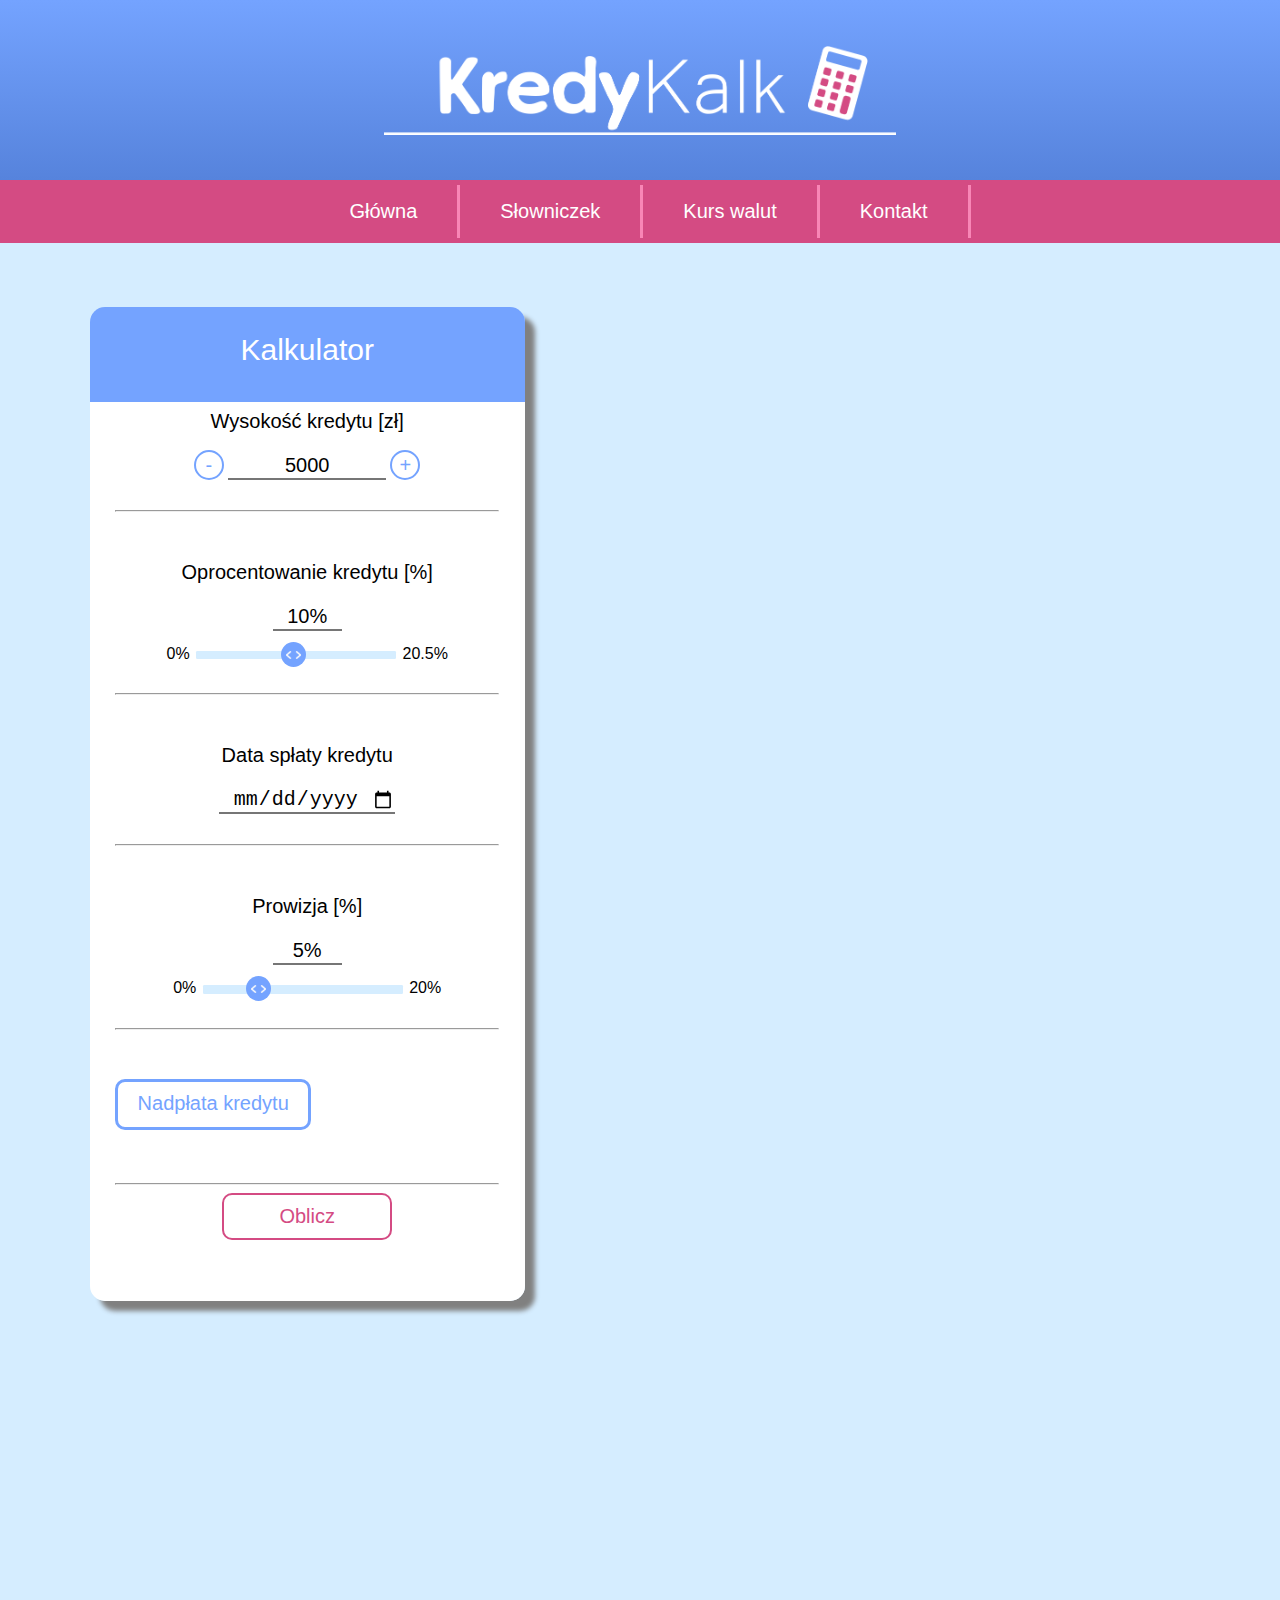
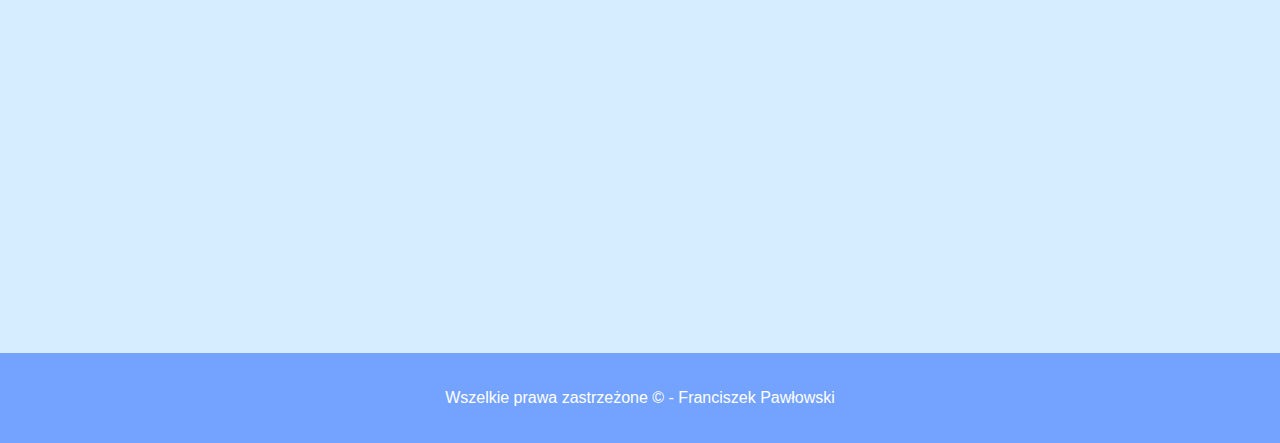
<file: kalkulator kredytów/index.html>
<!DOCTYPE html>
<html lang="pl">
<head>
    <meta charset="UTF-8">
    <meta http-equiv="X-UA-Compatible" content="IE=edge">
    <meta name="viewport" content="width=device-width, initial-scale=1.0">
    <title>Kalkulator kredytów</title>

    <link rel="stylesheet" href="css/style.css">
    <link rel="stylesheet" href="fontello/css/fontello.css">
    <script src="scripts/script.js"></script>
</head>
<body onLoad="start();">

    <main>
        <header>
            <div id="logo"></div>
        </header>

        <nav>            
            <a href="index.html">Główna</a>
            <a href="slowniczek.html">Słowniczek</a>
            <a href="kursWalut.html">Kurs walut</a>
            <a href="kontakt.html">Kontakt</a> 
        </nav>

        <article id="artykulGlowna">
            <section id="sekcja1" class="sekcja">
                <form id="kalkulator">     
                    <legend class="legenda">Kalkulator</legend> <br>

                    <div class="opcja">
                        <label for="wysokoscKredytu">Wysokość kredytu [zł]</label> <br>
                        <input type="button" onClick="zmienKwote('wysokoscKredytu', -5000);"  value="-" class="zmienKwotePrzycisk">
                        <input type="number" id="wysokoscKredytu" class="inputNumberText" value="5000" min="0"  onChange="sprawdzPoprawnoscKwoty('wysokoscKredytu');"> 
                        <input type="button" onClick="zmienKwote('wysokoscKredytu', 5000);" value="+" class="zmienKwotePrzycisk"><br>
 
                    </div>
                    <hr>
                    <br> <br>
                    
                    <div class="opcja">
                        <label for="oprocentowanieKredytu">Oprocentowanie kredytu [%]</label> <br>
                        <input type="text" id="oprocentowanieKredytu" class="inputNumberText" value="0%" readonly><br>
                        <span>0%</span>
                        <input type="range" min="0" max="20.5" value="10" step="0.01" id="zmianaOprocentowaniaKredytu" onInput="zmienProcenty('oprocentowanieKredytu', this.value);">
                        <span>20.5%</span>
                    </div>
                    <hr>
                    <br> <br>
                    
                    <div class="opcja">
                        <label for="dataSplaty">Data spłaty kredytu</label> <br>
                        <input type="date" id="dataSplaty" class="inputNumberText">
                    </div>
                    <hr>
                    <br> <br>
                    
                    <div class="opcja">
                        <label for="prowizja">Prowizja [%]</label> <br>
                        <input type="text" id="prowizja" class="inputNumberText" readonly><br>
                        <span>0%</span>
                        <input type="range" min="0" max="20" value="5" step="0.01" id="zmianaProwizji" onInput="zmienProcenty('prowizja', this.value);">
                        <span>20%</span> 
                        
                    </div>
                    <hr>
                    <br> <br>
                    
                    <div class="opcja">

                        <label class="checkbox">
                            <input type="checkbox" id="nadplataKredytu" onClick="przelaczBlokNadplatyKredytu(this.checked);">
                            <span class="checkmark">Nadpłata kredytu</span>
                        </label>
                        
                    </div>
                    <br><br>
            
                    <div id="blokNadplatyKredytu" class="opcja">
                        <label for="wysokoscNadplaty">Kwota do nadpłaty [zł]</label> <br>
                        <input type="button" onClick=" zmienKwote('wysokoscNadplaty', -500);" value="-" class="zmienKwotePrzycisk">
                        <input type="number" id="wysokoscNadplaty" class="inputNumberText" value="500" min="0" onChange="sprawdzPoprawnoscKwoty('wysokoscNadplaty');"> 
                        <input type="button" onClick="zmienKwote('wysokoscNadplaty', 500);" value="+" class="zmienKwotePrzycisk"> <br>
            
                        <div id="typNadplatyContainer">
                            <input type="radio" name="typNadplaty" id="zmniejszenieRat" checked="true">
                            <label for="zmniejszenieRat">Zmniejszenie rat</label>
                            <br>
                            
                            
                            <input type="radio" name="typNadplaty" id="zmniejszenieOkresuSplaty">
                            <label for="zmniejszenieOkresuSplaty">Zmniejszenie okresu spłaty</label>
                        </div>
                        
                         <br> <br>
                    </div>  
                    
                    <hr>
                    <input type="button" value="Oblicz" onClick="oblicz();" class="przyciskOblicz">

                </form> <br> <br>
            </section>
           

            <section id="sekcja2" class="sekcja">
                <form id="podsumowanie"> 
                    <legend class="legenda">Podsumowanie</legend> <br>
                    <label>Rata kredytu:</label><br>
                    <input type="text" id="rataKredytu" readonly> <br>
                    <select onChange="zmienWalute(this.value);" id="wyborWalut">
                        <option value="pln">PLN</option>
                        <option value="eur">EUR</option>
                        <option value="usd">USD</option>
                        <option value="chf">CHF</option>
                        <option value="gbp">GBP</option>
                        <option value="jpy">JPY</option>
                    </select>
                    <br><br>
                    <hr>

                    <label>Ilość rat:</label><br>
                    <input type="text" id="iloscRat" readonly> <br><br>
                    <hr>
                    
                    <label>Kwota do spłaty:</label><br>
                    <input type="text" id="kwotaDoSplaty" readonly> <br>
                </form>
            </section>
           
        </article>
           
        

        <footer>
            Wszelkie prawa zastrzeżone &copy; - Franciszek Pawłowski
        </footer>
    </main>
</body>
</html>
</file>
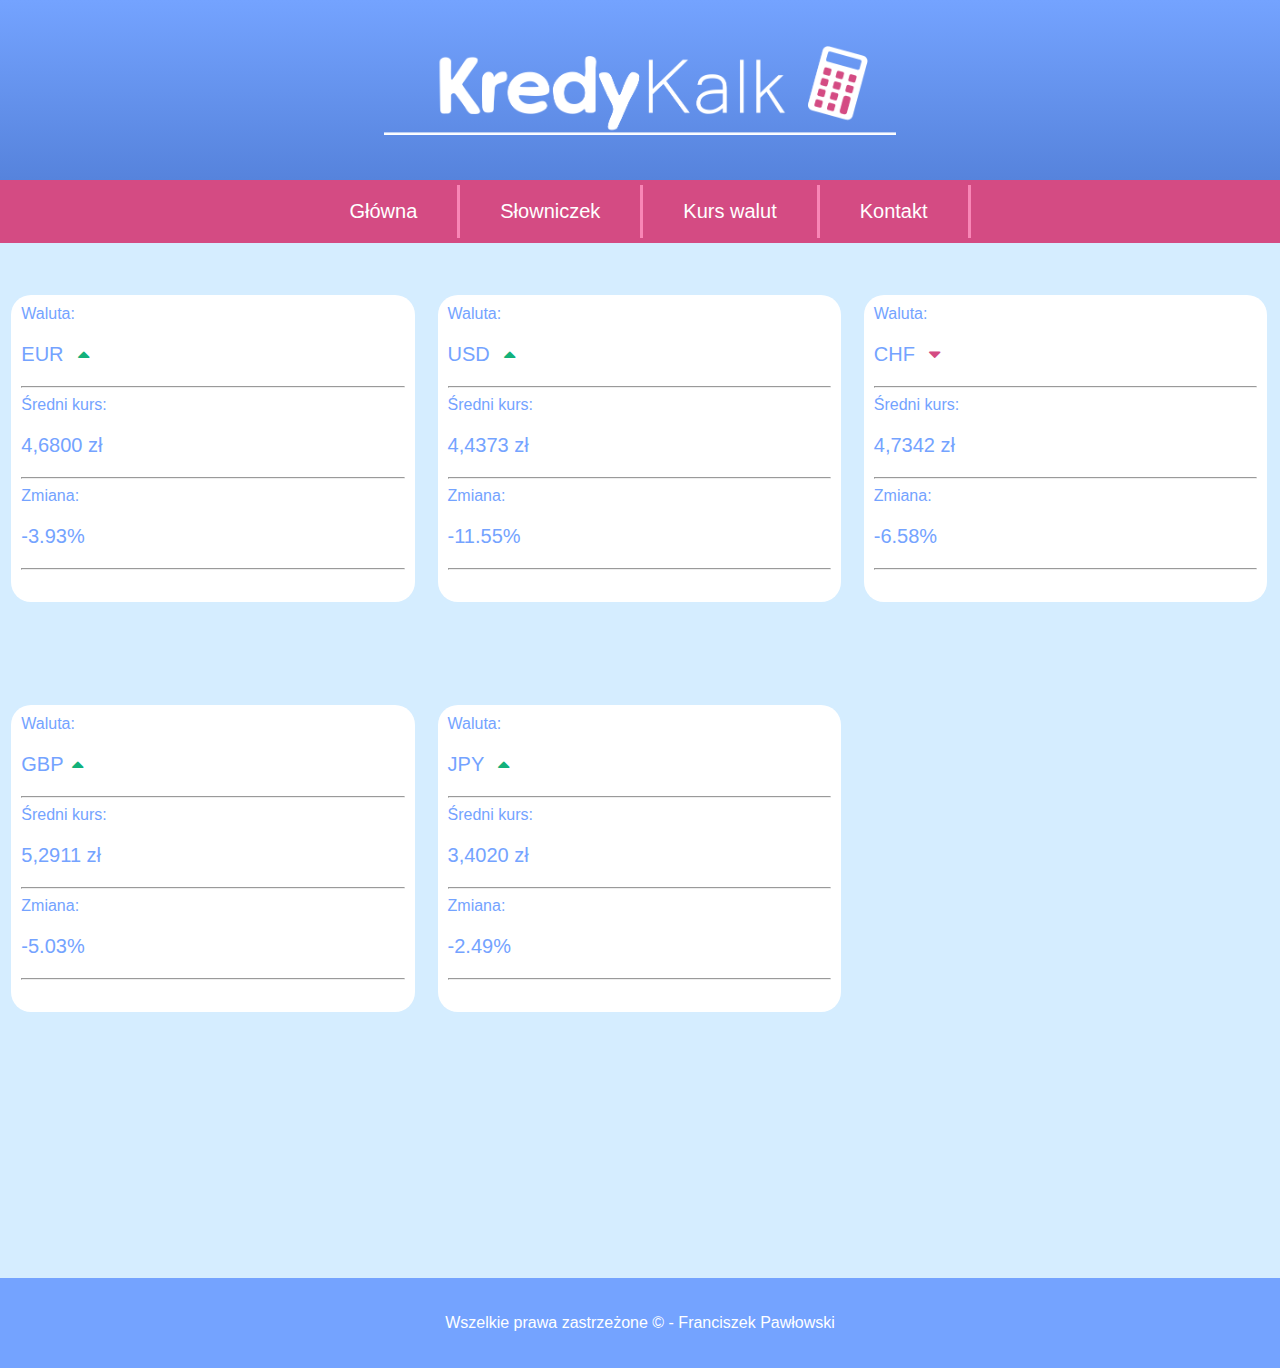
<file: kalkulator kredytów/kursWalut.html>
<!DOCTYPE html>
<html lang="pl">
<head>
    <meta charset="UTF-8">
    <meta http-equiv="X-UA-Compatible" content="IE=edge">
    <meta name="viewport" content="width=device-width, initial-scale=1.0">
    <title>Kalkulator kredytów</title>

    <link rel="stylesheet" href="css/style.css">
    <link rel="stylesheet" href="fontello/css/fontello.css">
    <script src="scripts/script.js"></script>
</head>
<body>

    <main>
        <header>
            <div id="logo"></div>
        </header>

        <nav>
            <a href="index.html">Główna</a>
            <a href="slowniczek.html">Słowniczek</a>
            <a href="kursWalut.html">Kurs walut</a>
            <a href="kontakt.html">Kontakt</a>                
        </nav>

        <article id="artykulWspolprace">
           <div class="kartaContainer">
                <div class="kurs karta">
                    <div>
                        Waluta:
                        <p>EUR <i class="icon-up-dir" id="wzrost"></i></p> 
                        <hr> 

                        Średni kurs:
                        <p>4,6800 zł</p> 
                        <hr> 

                        Zmiana: 
                        <p>-3.93%</p> 
                        <hr> 
                    </div>
                    
                </div>
           </div>

            <div class="kartaContainer">
                <div class="kurs karta">
                    <div>
                        Waluta:
                        <p>USD <i class="icon-up-dir" id="wzrost"></i></p> 
                        <hr> 
    
                        Średni kurs:
                        <p>4,4373 zł</p> 
                        <hr> 
    
                        Zmiana: 
                        <p>-11.55%</p> 
                        <hr> 
                    </div>                
                </div>
            </div>

            <div class="kartaContainer">
                <div class="kurs karta">
                    <div>
                        Waluta:
                        <p>CHF <i class="icon-down-dir" id="spadek"></i></p> 
                        <hr> 
    
                        Średni kurs:
                        <p>4,7342 zł</p> 
                        <hr> 
    
                        Zmiana: 
                        <p>-6.58%</p> 
                        <hr> 
                    </div>                
                </div>
            </div> <br>

            <div class="kartaContainer">
                <div class="kurs karta">
                    <div>
                        Waluta:
                        <p>GBP<i class="icon-up-dir" id="wzrost"></i></p> 
                        <hr> 
    
                        Średni kurs:
                        <p>5,2911 zł</p> 
                        <hr> 
    
                        Zmiana: 
                        <p>-5.03%</p> 
                        <hr> 
                    </div>                
                </div>
            </div>

            <div class="kartaContainer">
                <div class="kurs karta" id="adresPocztowy">
                    <div>
                        Waluta:
                        <p>JPY <i class="icon-up-dir" id="wzrost"></i></p> 
                        <hr> 
    
                        Średni kurs:
                        <p>3,4020 zł</p> 
                        <hr> 
    
                        Zmiana: 
                        <p>	-2.49%</p> 
                        <hr> 
                    </div>                
                </div>
            </div>
        </article>
           
        

        <footer>
            Wszelkie prawa zastrzeżone &copy; - Franciszek Pawłowski
        </footer>
    </main>
</body>
</html>
</file>
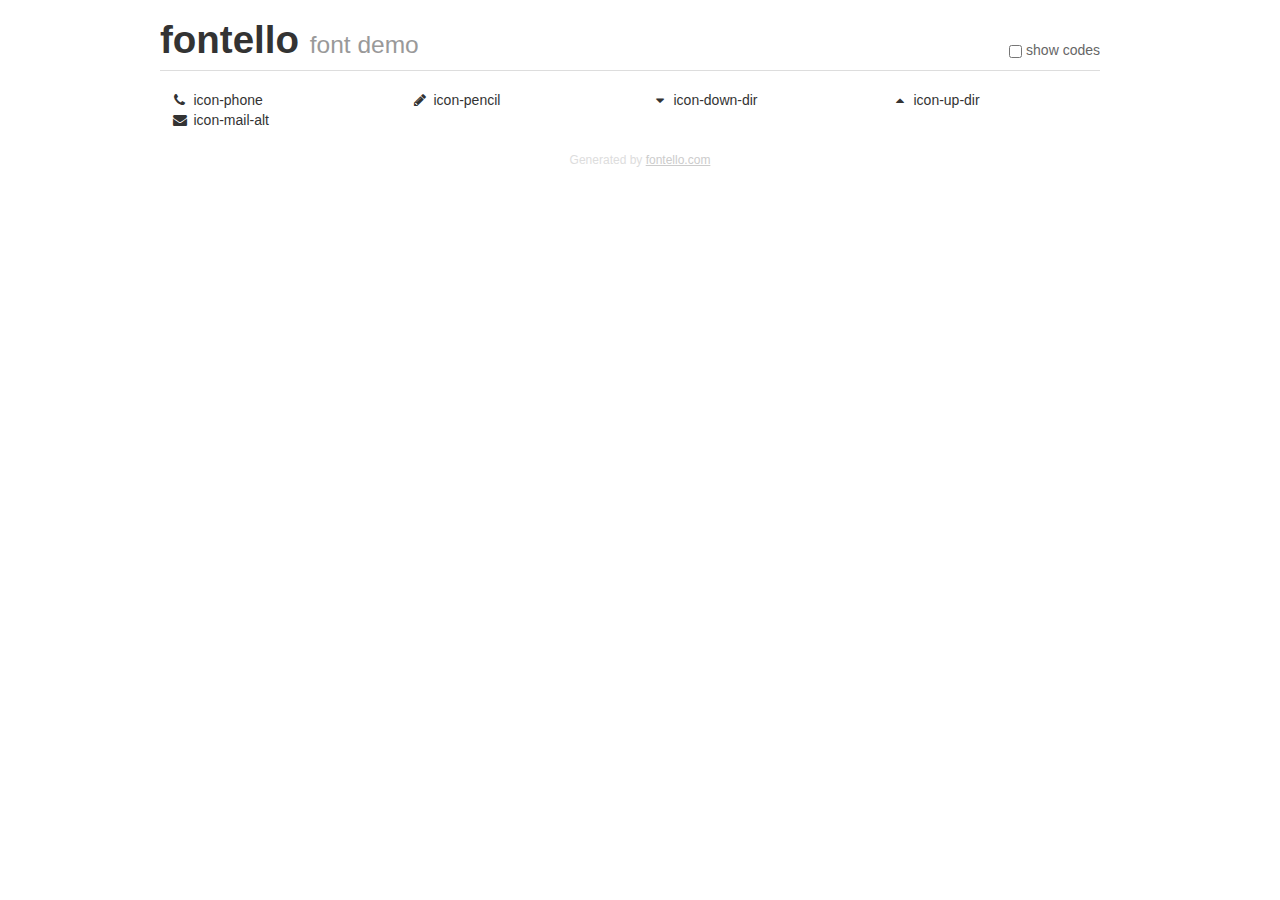
<file: kalkulator kredytów/fontello/demo.html>
<!DOCTYPE html>
<html>
  <head>
  <!--[if lt IE 9]><script language="javascript" type="text/javascript" src="//html5shim.googlecode.com/svn/trunk/html5.js"></script><![endif]-->
  <meta charset="UTF-8">
  <style>
    html {
      font-size: 100%;
      -webkit-text-size-adjust: 100%;
      -ms-text-size-adjust: 100%;
    }
    a:focus {
      outline: thin dotted #333;
      outline: 5px auto -webkit-focus-ring-color;
      outline-offset: -2px;
    }
    a:hover,
    a:active {
      outline: 0;
    }
    input {
      margin: 0;
      font-size: 100%;
      vertical-align: middle;
      *overflow: visible;
      line-height: normal;
    }
    input::-moz-focus-inner {
      padding: 0;
      border: 0;
    }
    body {
      margin: 0;
      font-family: "Helvetica Neue", Helvetica, Arial, sans-serif;
      font-size: 14px;
      line-height: 20px;
      color: #333;
      background-color: #fff;
    }
    a {
      color: #08c;
      text-decoration: none;
    }
    a:hover {
      color: #005580;
      text-decoration: underline;
    }
    .row {
      margin-left: -20px;
      *zoom: 1;
    }
    .row:before,
    .row:after {
      display: table;
      content: "";
      line-height: 0;
    }
    .row:after {
      clear: both;
    }
    .span3 {
      float: left;
      min-height: 1px;
      margin-left: 20px;
      width: 220px;
    }
    .container {
      width: 940px;
      margin-right: auto;
      margin-left: auto;
      *zoom: 1;
    }
    .container:before,
    .container:after {
      display: table;
      content: "";
      line-height: 0;
    }
    .container:after {
      clear: both;
    }
    small {
      font-size: 85%;
    }
    h1 {
      margin: 10px 0;
      font-family: inherit;
      font-weight: bold;
      line-height: 20px;
      color: inherit;
      text-rendering: optimizelegibility;
      line-height: 40px;
      font-size: 38.5px;
    }
    h1 small {
      font-weight: normal;
      line-height: 1;
      color: #999;
      font-size: 24.5px;
    }

    body {
      margin-top: 90px;
    }
    .header {
      position: fixed;
      top: 0;
      left: 50%;
      margin-left: -480px;
      background-color: #fff;
      border-bottom: 1px solid #ddd;
      padding-top: 10px;
      z-index: 10;
    }
    .footer {
      color: #ddd;
      font-size: 12px;
      text-align: center;
      margin-top: 20px;
    }
    .footer a {
      color: #ccc;
      text-decoration: underline;
    }
    .the-icons {
      font-size: 14px;
      line-height: 24px;
    }
    .switch {
      position: absolute;
      right: 0;
      bottom: 10px;
      color: #666;
    }
    .switch input {
      margin-right: 0.3em;
    }
    .codesOn .i-name {
      display: none;
    }
    .codesOn .i-code {
      display: inline;
    }
    .i-code {
      display: none;
    }
    @font-face {
      font-family: 'fontello';
      src: url('./font/fontello.eot?88240083');
      src: url('./font/fontello.eot?88240083#iefix') format('embedded-opentype'),
           url('./font/fontello.woff?88240083') format('woff'),
           url('./font/fontello.ttf?88240083') format('truetype'),
           url('./font/fontello.svg?88240083#fontello') format('svg');
      font-weight: normal;
      font-style: normal;
    }
    .demo-icon {
      font-family: "fontello";
      font-style: normal;
      font-weight: normal;
      speak: never;
     
      display: inline-block;
      text-decoration: inherit;
      width: 1em;
      margin-right: .2em;
      text-align: center;
      /* opacity: .8; */
     
      /* For safety - reset parent styles, that can break glyph codes*/
      font-variant: normal;
      text-transform: none;
     
      /* fix buttons height, for twitter bootstrap */
      line-height: 1em;
     
      /* Animation center compensation - margins should be symmetric */
      /* remove if not needed */
      margin-left: .2em;
     
      /* You can be more comfortable with increased icons size */
      /* font-size: 120%; */
     
      /* Font smoothing. That was taken from TWBS */
      -webkit-font-smoothing: antialiased;
      -moz-osx-font-smoothing: grayscale;
     
      /* Uncomment for 3D effect */
      /* text-shadow: 1px 1px 1px rgba(127, 127, 127, 0.3); */
    }
    </style>
    <link rel="stylesheet" href="css/animation.css"><!--[if IE 7]><link rel="stylesheet" href="css/" + font.fontname + "-ie7.css"><![endif]-->
    <script>
      function toggleCodes(on) {
        var obj = document.getElementById('icons');
      
        if (on) {
          obj.className += ' codesOn';
        } else {
          obj.className = obj.className.replace(' codesOn', '');
        }
      }
    </script>
  </head>
  <body>
    <div class="container header">
      <h1>fontello <small>font demo</small></h1>
      <label class="switch">
        <input type="checkbox" onclick="toggleCodes(this.checked)">show codes
      </label>
    </div>
    <div class="container" id="icons">
      <div class="row">
        <div class="span3" title="Code: 0xe800">
          <i class="demo-icon icon-phone">&#xe800;</i> <span class="i-name">icon-phone</span><span class="i-code">0xe800</span>
        </div>
        <div class="span3" title="Code: 0xe801">
          <i class="demo-icon icon-pencil">&#xe801;</i> <span class="i-name">icon-pencil</span><span class="i-code">0xe801</span>
        </div>
        <div class="span3" title="Code: 0xe802">
          <i class="demo-icon icon-down-dir">&#xe802;</i> <span class="i-name">icon-down-dir</span><span class="i-code">0xe802</span>
        </div>
        <div class="span3" title="Code: 0xe803">
          <i class="demo-icon icon-up-dir">&#xe803;</i> <span class="i-name">icon-up-dir</span><span class="i-code">0xe803</span>
        </div>
      </div>
      <div class="row">
        <div class="span3" title="Code: 0xf0e0">
          <i class="demo-icon icon-mail-alt">&#xf0e0;</i> <span class="i-name">icon-mail-alt</span><span class="i-code">0xf0e0</span>
        </div>
      </div>
    </div>
    <div class="container footer">Generated by <a href="https://fontello.com">fontello.com</a></div>
  </body>
</html>
</file>
<file: kalkulator kredytów/css/style.css>
html, body, main
{
    height: 100%;
    margin: 0;
    font-family: 'Trebuchet MS', 'Lucida Sans Unicode', 'Lucida Grande', 'Lucida Sans', Arial, sans-serif;
}

h1
{
    margin: 0;
}

header
{
    height: 20%;
    background-color: #74a3ffff;
    background-image: linear-gradient(#74a3ffff, rgb(86, 131, 220));
    display: flex;
    justify-content: center;
    align-items: center;
}

#logo
{
    width: 100%;
    height: 100%;

    background-position: center center;
    background-repeat: no-repeat;
    background-image: url('../images/logo.png');
    background-size: 40%;
    animation-name: logoWejscie;
    animation-duration: 0.7s;
}

@keyframes logoWejscie 
{
    from{opacity: 0; width: 85%;}
    to{opacity: 1 ; width: 100%;}
}

nav
{
    height: 7%;
    background-color: #d44b83ff;
    display: flex;
    justify-content: center;
    align-items: center;
}

nav a
{
    display: flex;
    justify-content: center;
    align-items: center;
    text-align: center;
    height: 85%;
    padding-left: 40px;
    padding-right: 40px;
    font-size: 20px;
    background-color: transparent;
    border-right-style: solid;
    border-top: none;
    border-bottom: none;
    border-left: none;
    color: white;
    border-color: rgb(248, 134, 182);
    transition: background-color 0.3s, color 0.3s;  
    text-decoration: none; 
}

nav a:hover
{
    cursor: pointer;
    background-color: white;
    color: #d44b83ff;
}

nav a:active
{
    cursor: pointer;
    background-color: white;
    color: #d44b83ff;
}


article
{
    
    background-color: #d5edffff;
}

#artykulGlowna
{
    height: 190%;
}

#artykulWspolprace
{
    height: 115%;
}

#artykulKontakt
{
    height: 80%;
}

#artykulSlownik
{
    height: 90%;
}

.sekcja
{
    padding: 2%;
    border-radius: 15px;
    float:left;
    width: 30%;      
    margin-top: 5%;
    box-shadow: 10px 10px 5px grey;
}

#sekcja1
{    
    background-color: white;
    background:linear-gradient(to bottom, #74a3ffff 0%, #74a3ffff 95px, white 95px);
    margin-left: 7%;
    margin-right: 9%;
    animation-name: sekcjaWejscie;
    animation-duration: 0.9s;
}



@keyframes sekcjaWejscie 
{
    from{margin-top: 100px; opacity: 0;}
    to{margin-top: 5%; opacity: 1;}          
}

#sekcja2
{
    background-color: #74a3ffff;
    background:linear-gradient(to bottom, #d44b83ff 0%, #d44b83ff 95px, #74a3ffff 95px);
    margin-left: 9%;
    margin-right: 7%;
    animation-play-state: paused;
    animation-name: sekcjaWejscie;
    animation-duration: 1s;
    display: none;
}

footer
{
    clear: both;
    height: 10%;
    text-align: center;
    background-color: #74a3ffff;
    color: white;
    display: flex;
    align-items: center;
    justify-content: center;
}

#blokNadplatyKredytu
{
    display: none;
}   

#kalkulator
{
    text-align: center;
}

.legenda
{
    text-align: center;
    font-size: 30px;
    border-radius: 10px;
    margin-bottom: 20px;   
    color: white; 
}

#kalkulator input
{
    text-align: center;
}

#podsumowanie 
{
    color: white;
}

#podsumowanie input
{
    border: none;
    background-color: transparent;
    outline: none;
    color: white;
    font-size: 30px;
    margin-top: 20px;
    width: 300px;
}


input::-webkit-outer-spin-button,
input::-webkit-inner-spin-button 
{
    -webkit-appearance: none;
    margin: 0;
}

.inputNumberText
{
    border-top: none;
    border-left: none;
    border-right: none;
    outline: none;
    font-size: 20px;
    margin-top: 20px;
}

input[type=number] 
{
    -moz-appearance: textfield;     
    width: 40%;
} 

input[type=number]:focus
{
    outline: none;
}   

input[type=text] 
{
    width: 17%;
} 


#kalkulator label
{
    font-size: 20px;
}

.zmienKwotePrzycisk
{
    border-radius: 50%;
    border: solid;
    border-width: 2px;
    border-color: #74a3ffff;
    color: #74a3ffff;
    width: 30px;
    height: 30px;
    font-size: 20px;
    background-color: transparent;
    line-height: 17px;
    transition: background-color 0.3s, color 0.3s;
}

.zmienKwotePrzycisk:hover
{
    cursor: pointer;
    background-color: #74a3ffff;
    color: white;   
}

.opcja
{
    margin-top: 5px;
    margin-bottom: 30px;
}

input[type=range] 
{
    -webkit-appearance: none; 
    margin-top: 20px;
    width: 200px; 
    background: transparent; 
}

input[type=range]::-webkit-slider-thumb 
{
    -webkit-appearance: none;
}

input[type=range]:focus 
{
    outline: none; 
}

input[type=range]::-ms-track 
{
    width: 200px; 
    background: transparent; 
    border-color: transparent;
    color: transparent;
}

input[type=range]::-webkit-slider-thumb 
{
    -webkit-appearance: none;
    height: 25px;
    width:  25px;
    border-radius: 50%;
    background: #74a3ffff;
    cursor: pointer;
    margin-top: -9px;
    background-image: url('../images/strzalki.png');
    background-size: 15px;
    background-position: center center;
    background-repeat: no-repeat;

}

input[type=range]::-webkit-slider-runnable-track 
{
    width: 200px; 
    height: 8.4px;
    background: #d5edffff;
    border-radius: 1.3px;
}

input[type=range]:focus::-webkit-slider-runnable-track 
{
    background: #d5edffff;
}

input[type=range]::-moz-range-track 
{
    width: 200px; 
    height: 8.4px;
    background: #d5edffff;
    border-radius: 1.3px;
}

input[type=range]::-ms-track 
{
    width: 200px;
    height: 8.4px;
    background: transparent;
    border-color: transparent;
    color: transparent;
}

input[type=range]::-ms-fill-lower 
{
    background: #d5edffff;
    border-radius: 2.6px;
}

input[type=range]:focus::-ms-fill-lower 
{
    background: #d5edffff;
}

input[type=range]::-ms-fill-upper 
{
    background: #d5edffff;
    border-radius: 2.6px;
}

input[type=range]:focus::-ms-fill-upper 
{
    background: #d5edffff;
}

#dataSplaty
{
    cursor: pointer;
}

.checkbox 
{
    display: block;
    position: relative;
    padding-left: 35px;
    margin-bottom: 12px;
    cursor: pointer;
    font-size: 22px;
    -webkit-user-select: none;
    -moz-user-select: none;
    -ms-user-select: none;
    user-select: none;   
    padding-bottom: 30px;
    width: 0;
    height: 0;
}

.checkbox input 
{
    position: absolute;
    opacity: 0;
    cursor: pointer;
    display: none;
    height: 0;
    width: 0;
}

.checkmark 
{
    position: absolute;
    top: 0;
    left: 0;
    height: 35px;
    width: 190px;
    background-color: transparent;
    border-color: #74a3ffff;
    color: #74a3ffff;
    padding-top: 10px;
    border-radius: 10px;
    border-style: solid;
    transition: background-color 0.3s, color 0.3s, box-shadow 0.3s;
}      

.checkbox:hover input ~ .checkmark 
{
    background-color: #74a3ffff;
    color: white;
    box-shadow: 2px 2px 8px rgb(102, 128, 181);
}

.checkbox input:checked ~ .checkmark 
{
    background-color: #74a3ffff;
    color: white;
    box-shadow: 2px 2px 8px rgb(102, 128, 181);
}

.przyciskOblicz
{
    border-radius: 10px;
    border: solid;
    border-width: 2px;
    border-color: #d44b83ff;
    color: #d44b83ff;
    font-size: 20px;
    background-color: transparent;
    padding: 10px;
    width: 170px;
    transition: background-color 0.3s, color 0.3s, box-shadow 0.3s;
}

.przyciskOblicz:hover
{
    cursor: pointer;
    background-color: #d44b83ff;
    color: white;
    box-shadow: 2px 2px 8px rgb(163, 71, 110);
}

select
{
    margin-top: 10px;
    width: 70px;
    height: 30px;
    outline: none;
    border-color: white;
    border-width: 2px;
    border-radius: 4px;
    color:white;
    background-color: #74a3ffff;
    transition: background-color 0.3s, color 0.3s;
}

select:hover
{
    cursor: pointer;
    background-color: white;
    color: #74a3ffff;  
}

#typNadplatyContainer
{
    margin-top: 30px;        
    text-align: left;
}

.kartaContainer
{
    width: 33.3%;
    height: 410px;
    float:left;
    display: flex;
    align-items: center;
    justify-content: center;
}

.karta
{
    width: 90%;
    height: 70%;
    background-color: white;
    background-position: center center;
    background-repeat: no-repeat;
    background-size: 70%;
    border-radius: 20px;
    
    transition: width 0.7s, height 0.7s, box-shadow 0.7s;
    animation-name: kartaWejscie;
    animation-duration: 0.7s;
}

.karta:hover
{
    width: 95%;
    height: 75%;
    box-shadow: 10px 10px 5px grey;
}

@keyframes kartaWejscie
{
    from{width: 80%; height: 60%; opacity: 0;}
    to{width: 90%; height: 70%; opacity: 1;}
}

.slownik
{
    padding: 7px;
    height: 50px;
    width: 175px;
    background-color: white;
    color: #74a3ffff;
    border-radius: 20px;
    animation-name: slownikWejscie;
    animation-duration: 0.7s;
    transition: width 0.7s, height 0.7s, box-shadow 0.7s, background-color 0.7s, color 0.7s, font-size 0.4s;
    display: flex;
    justify-content: center;
    align-items: center;
    flex-direction: column;
    text-align: center;
    font-size: 20px;
    float:left;
    margin: 20px;
}

@keyframes slownikWejscie 
{
    from{width: 120px; height: 20px; font-size: 1px; opacity: 0;}
    to{width: 175px; height:  50px; font-size: 20px; opacity: 1;}
}

.clear
{
    clear: both;
}

.slownik:hover
{
    background-color: #74a3ffff;
    color: white;
    width: 500px;
    height: 300px;
    box-shadow: 10px 10px 5px grey;
    font-size: 30px;
}

.slownik .tekst
{
    font-size: 0px;
    width: 0px;
    height: 0px;
    opacity: 0;
    transition: opacity 0.7s, font-size 0.7s, width 0.7s, height 0.7s;
    overflow-wrap: break-word;
}

.slownik:hover .tekst
{
    font-size: 22px;
    width: 500px;
    height: 300px;
    opacity: 1;
}


.kontakt
{
    color:#74a3ffff;
    text-align: center;
    font-size: 20px;
    transition: background-color 0.7s, width 0.7s, height 0.7s, box-shadow 0.7s, color 0.7s;
    padding-top: 20px;
}

.kontakt:hover
{
    background-color: #74a3ffff;
    color:white;
}

.kurs
{
    padding: 10px;
    color:#74a3ffff;
    text-align: lfet;
    transition: background-color 0.7s, width 0.7s, height 0.7s, box-shadow 0.7s, color 0.7s;
}

.kurs:hover
{
    background-color: #74a3ffff;
    color:white;
}


.kontakt i 
{
    font-size: 80px;
}

.karta p
{
    font-size: 20px;
}

#wzrost
{
    color: rgb(19, 177, 122);
}

#spadek
{
    color: #d44b83ff
}

#symbol
{
    margin-top: 30px;
}

#mbank
{
    background-image: url('../images/mbank.png');
}

#pko
{
    background-image: url('../images/pko.png');
}

#pekao
{
    background-image: url('../images/pekao.png');
}

#alior
{
    background-image: url('../images/alior.png');
}

#ing
{
    background-image: url('../images/ing.png');
}

#credit
{
    background-image: url('../images/credit.png');
}
</file>
<file: kalkulator kredytów/fontello/css/fontello.css>
@font-face {
  font-family: 'fontello';
  src: url('../font/fontello.eot?14069469');
  src: url('../font/fontello.eot?14069469#iefix') format('embedded-opentype'),
       url('../font/fontello.woff2?14069469') format('woff2'),
       url('../font/fontello.woff?14069469') format('woff'),
       url('../font/fontello.ttf?14069469') format('truetype'),
       url('../font/fontello.svg?14069469#fontello') format('svg');
  font-weight: normal;
  font-style: normal;
}
/* Chrome hack: SVG is rendered more smooth in Windozze. 100% magic, uncomment if you need it. */
/* Note, that will break hinting! In other OS-es font will be not as sharp as it could be */
/*
@media screen and (-webkit-min-device-pixel-ratio:0) {
  @font-face {
    font-family: 'fontello';
    src: url('../font/fontello.svg?14069469#fontello') format('svg');
  }
}
*/
[class^="icon-"]:before, [class*=" icon-"]:before {
  font-family: "fontello";
  font-style: normal;
  font-weight: normal;
  speak: never;

  display: inline-block;
  text-decoration: inherit;
  width: 1em;
  margin-right: .2em;
  text-align: center;
  /* opacity: .8; */

  /* For safety - reset parent styles, that can break glyph codes*/
  font-variant: normal;
  text-transform: none;

  /* fix buttons height, for twitter bootstrap */
  line-height: 1em;

  /* Animation center compensation - margins should be symmetric */
  /* remove if not needed */
  margin-left: .2em;

  /* you can be more comfortable with increased icons size */
  /* font-size: 120%; */

  /* Font smoothing. That was taken from TWBS */
  -webkit-font-smoothing: antialiased;
  -moz-osx-font-smoothing: grayscale;

  /* Uncomment for 3D effect */
  /* text-shadow: 1px 1px 1px rgba(127, 127, 127, 0.3); */
}

.icon-phone:before { content: '\e800'; } /* '' */
.icon-pencil:before { content: '\e801'; } /* '' */
.icon-down-dir:before { content: '\e802'; } /* '' */
.icon-up-dir:before { content: '\e803'; } /* '' */
.icon-mail-alt:before { content: '\f0e0'; } /* '' */
</file>
<file: kalkulator kredytów/fontello/css/animation.css>
/*
   Animation example, for spinners
*/
.animate-spin {
  -moz-animation: spin 2s infinite linear;
  -o-animation: spin 2s infinite linear;
  -webkit-animation: spin 2s infinite linear;
  animation: spin 2s infinite linear;
  display: inline-block;
}
@-moz-keyframes spin {
  0% {
    -moz-transform: rotate(0deg);
    -o-transform: rotate(0deg);
    -webkit-transform: rotate(0deg);
    transform: rotate(0deg);
  }

  100% {
    -moz-transform: rotate(359deg);
    -o-transform: rotate(359deg);
    -webkit-transform: rotate(359deg);
    transform: rotate(359deg);
  }
}
@-webkit-keyframes spin {
  0% {
    -moz-transform: rotate(0deg);
    -o-transform: rotate(0deg);
    -webkit-transform: rotate(0deg);
    transform: rotate(0deg);
  }

  100% {
    -moz-transform: rotate(359deg);
    -o-transform: rotate(359deg);
    -webkit-transform: rotate(359deg);
    transform: rotate(359deg);
  }
}
@-o-keyframes spin {
  0% {
    -moz-transform: rotate(0deg);
    -o-transform: rotate(0deg);
    -webkit-transform: rotate(0deg);
    transform: rotate(0deg);
  }

  100% {
    -moz-transform: rotate(359deg);
    -o-transform: rotate(359deg);
    -webkit-transform: rotate(359deg);
    transform: rotate(359deg);
  }
}
@-ms-keyframes spin {
  0% {
    -moz-transform: rotate(0deg);
    -o-transform: rotate(0deg);
    -webkit-transform: rotate(0deg);
    transform: rotate(0deg);
  }

  100% {
    -moz-transform: rotate(359deg);
    -o-transform: rotate(359deg);
    -webkit-transform: rotate(359deg);
    transform: rotate(359deg);
  }
}
@keyframes spin {
  0% {
    -moz-transform: rotate(0deg);
    -o-transform: rotate(0deg);
    -webkit-transform: rotate(0deg);
    transform: rotate(0deg);
  }

  100% {
    -moz-transform: rotate(359deg);
    -o-transform: rotate(359deg);
    -webkit-transform: rotate(359deg);
    transform: rotate(359deg);
  }
}
</file>
